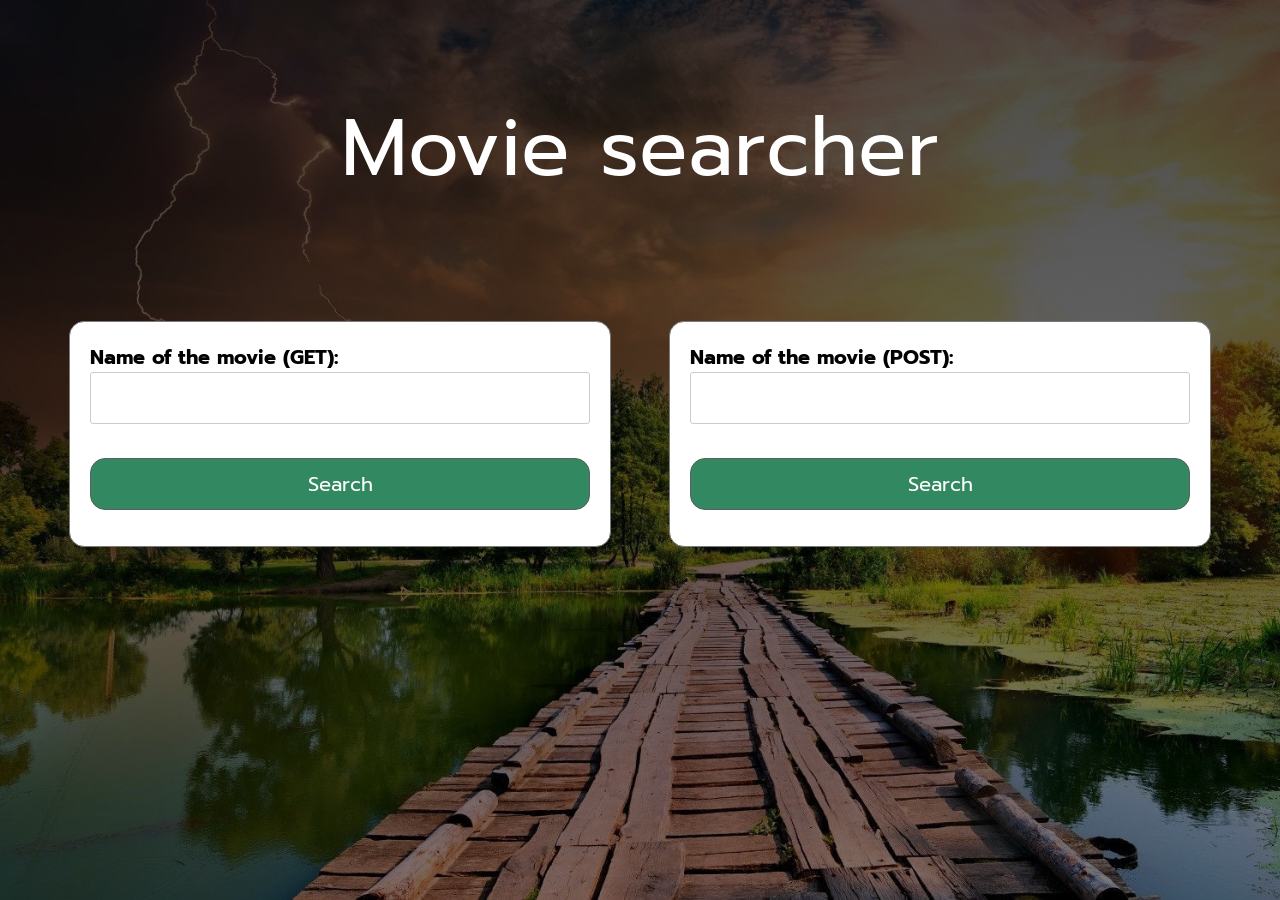
<file: src/main/resources/public/index.html>
<html>
<head>
    <title>Movie searcher</title>
    <meta charset="UTF-8">
    <meta name="viewport" content="width=device-width, initial-scale=1.0">
    <link rel="icon" type="image/x-icon" href="camera.png">
    <link rel="preconnect" href="https://fonts.googleapis.com">
    <link rel="preconnect" href="https://fonts.gstatic.com" crossorigin>
    <link href="https://fonts.googleapis.com/css2?family=Prompt:wght@100&display=swap" rel="stylesheet">
    <link rel="stylesheet" type="text/css" href="style.css">
</head>
<body>
<p id="title">Movie searcher</p>
<div id="cards">
    <div class="search-input" id="search-input-get">
        <form class="movieForm" id="movieForm-get" action="/movie">
            <label for="name-get">Name of the movie (GET):</label><br>
            <input class="name" type="text" id="name-get" name="name" value=""><br><br>
            <input class="toggle-button" type="button" id="toggle-button-get" value="Search" onclick="loadGetMsg();">
        </form>
        <div class="respmsg" id="getrespmsg"></div>
    </div>
    <div class="search-input" id="search-input-post">
        <form class="movieForm" id="movieForm-post" action="/movie">
            <label for="name-post">Name of the movie (POST):</label><br>
            <input class="name" type="text" id="name-post" name="name" value=""><br><br>
            <input class="toggle-button" type="button" id="toggle-button-post" value="Search" onclick="loadPostMsg();">
        </form>
        <div class="respmsg" id="postrespmsg"></div>
    </div>
</div>
<script src="app.js"></script>
</body>
</html>
</file>
<file: src/main/resources/public/style.css>
*
{
    font-family: 'Prompt', sans-serif;
}

body {
    background-image: linear-gradient(rgba(0, 0, 0, 0.7), rgba(0, 0, 0, 0.5)), url("fondo.jpg");
    background-attachment: fixed;
    background-repeat: no-repeat;
    background-size: cover;
    color: #000000;
}
#title
{
    font-size: 5em;
    padding-top: 1em;
    display: flex;
    justify-content: center;
    color: white;

}
#cards
{
    display: grid;
    grid-template-columns: 50% 50%;
    padding: 2em;
}
.search-input {
    margin: 0 auto;
    width: 500px;
    padding: 20px;
    background-color: #fff;
    border: 1px solid #7a7a7a;
    border-radius: 15px;
    height: fit-content;
}

.movieForm label {
    font-size: 20px;
    font-weight: bold;
    margin-bottom: 10px;
    color: black;
}

.name {
    /* Ancho del campo de entrada */
    width: 100%;
    border: 1px solid #ccc;
    border-radius: 3px;
    padding: 10px;
    font-size: 20px;
    font-weight: bolder;
}

.toggle-button {
    width: 100%;
    background-color: #328861;
    color: #fff;
    border: 1px solid #5e5e5e;
    border-radius: 15px;
    box-shadow: none;
    font-size: 20px;
    padding: 10px;
    margin-top: 10px;
    cursor: pointer;
}

.toggle-button:active
{
    background-color: #18412e;
}


.respmsg
{
    display: flex;
    justify-content: center;
    margin-right: 0.5em;
}
.movie-container
{
    display: grid;
    grid-template-columns: 50% 50%;

}
.info-movie
{
    font-size: 15px;
    font-weight: bolder;
}

img
{
    border-radius: 15px;
    width: 100%;
    margin-left: 1em;
}
</file>
